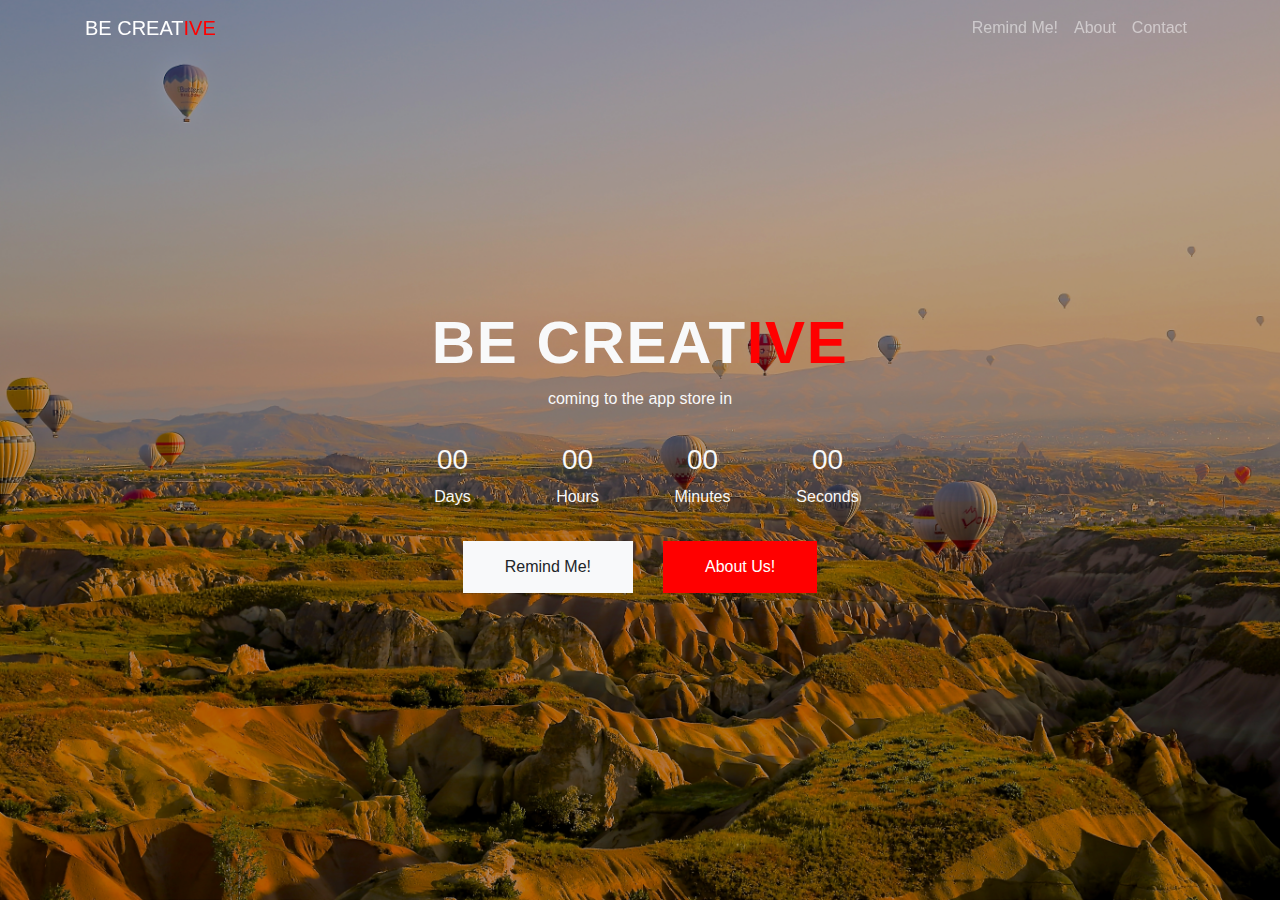
<file: index.html>
<!DOCTYPE html>
<html lang="en">
<head>
    <meta charset="UTF-8">
    <meta name="viewport" content="width=device-width, initial-scale=1.0">
    <meta http-equiv="X-UA-Compatible" content="ie=edge">
    <title>Be Creative</title>
    <link rel="stylesheet" href="vendor/bootstrap/css/bootstrap.min.css">
    <link rel="stylesheet" href="css/styles.css">
</head>
<body>
    <nav class="navbar fixed-top navbar-expand-sm navbar-dark bg-dark">
        <div class="container">
            <a href="#" class="navbar-brand text-uppercase">Be Creat<span class="aw-ending">ive</span></a>
            <button class="navbar-toggler" type="button" data-toggle="collapse" data-target="#navbarToggler" aria-controls="navbarToggler" aria-expanded="false" aria-label="Toggle navigation">
                <span class="navbar-toggler-icon"></span>
            </button>
            <div class="collapse navbar-collapse" id="navbarToggler">
                <ul class="navbar-nav ml-auto">
                    <li class="nav-item">
                        <a href="#" class="nav-link" data-toggle="modal" data-target="#newsletterModal">Remind Me!</a>
                    </li>
                    <li class="nav-item">
                        <a href="#" class="nav-link" data-toggle="collapse" data-target="#showAbout" aria-expanded="false" aria-controls="showAbout">About</a>
                    </li>
                    <li class="nav-item">
                        <a href="#" class="nav-link" data-toggle="modal" data-target="#contactModal" aria-expanded="false" aria-controls="contactModal">Contact</a>
                    </li>
                </ul>
            </div>
        </div>
    </nav>

    <section id="home-section" class="text-light">
        <div class="d-flex flex-column align-items-center justify-content-center aw-vertical-align">
            <h1 class="text-uppercase aw-heading">Be Creat<span class="aw-ending">ive</span></h1>
            <p class="text-lowercase">coming to the app store in</p>
            <div id="countdown" class="row my-sm-3 aw-countdown">
                <div class="col-3 d-flex flex-column align-items-center">
                    <h3 id="time-days">00</h3>
                    <p>Days</p>
                </div>
                <div class="col-3 d-flex flex-column align-items-center">
                    <h3 id="time-hours">00</h3>
                    <p>Hours</p>
                </div>
                <div class="col-3 d-flex flex-column align-items-center">
                    <h3 id="time-minutes">00</h3>
                    <p>Minutes</p>
                </div>
                <div class="col-3 d-flex flex-column align-items-center">
                    <h3 id="time-seconds">00</h3>
                    <p>Seconds</p>
                </div>
            </div>
            <div class="row">
                <div class="col">
                    <button id="btnRemindMe" class="btn btn-light rounded-0 aw-padding" type="button" data-toggle="modal" data-target="#newsletterModal">Remind Me!</button>
                </div>
                <div class="col">
                    <button id="btnAboutUs" class="btn btn-danger rounded-0 aw-padding" type="button" data-toggle="collapse" data-target="#showAbout" aria-expanded="false" aria-controls="showAbout">About Us!</button>
                </div>
            </div>
            <div id="showAbout" class="collapse mt-2 mt-sm-5">
                <div class="text-center border border-light p-2 p-sm-3 ">
                    Lorem ipsum dolor sit amet, consectetur adipisicing elit. Accusantium id, cumque placeat repellendus rerum sit! In optio doloribus laudantium! Doloremque magni facere enim laudantium provident?
                </div>
            </div>
        </div>
    </section>

    <!-- Newsletter Modal -->
    <div id="newsletterModal" class="modal fade" tabindex="-1" role="dialog" aria-labelledby="newsletterModal" aria-hidden="true">
        <div class="modal-dialog d-flex flex-column justify-content-center" role="document">
            <div class="modal-content">
                <div class="modal-header">
                    <h5 class="modal-title">Newsletter</h5>
                    <button type="button" class="close ml-auto" data-dismiss="modal" aria-label="Close">
                        <span aria-hidden="true">&times;</span>
                    </button>
                </div>
                <div class="modal-body">
                    <form>
                        <div class="form-group">
                            <div class="input-group">
                                <input type="text" class="form-control rounded-0" placeholder="enter your email" aria-label="enter your email">
                                <span class="input-group-btn">
                                    <button type="button" class="btn btn-danger btn-danger-override text-uppercase rounded-0" data-dismiss="modal" aria-label="close">Send</button>
                                </span>
                            </div>
                        </div>
                    </form>
                </div>
            </div>
        </div>
    </div>

    <!-- Contact Modal -->
    <div id="contactModal" class="modal fade" tabindex="-1" role="dialog" aria-labelledby="contactModal" aria-hidden="true">
        <div class="modal-dialog d-flex flex-column justify-content-center" role="document">
            <div class="modal-content">
                <div class="modal-header">
                    <h5 class="modal-title">Contact Us!</h5>
                    <button type="button" class="close ml-auto" data-dismiss="modal" aria-label="close">
                        <span aria-hidden="true">&times;</span>
                    </button>
                </div>
                <div class="modal-body">
                    <form>
                        <div class="form-group">
                            <textarea class="form-control" rows="5" placeholder="enter your message"></textarea>
                        </div>
                        <div class="form-group">
                            <div class="input-group">
                                <input type="text" class="form-control rounded-0" placeholder="enter your email" aria-label="enter your email">
                                <span class="input-group-btn">
                                    <button type="button" class="btn btn-danger btn-danger-override text-uppercase rounded-0" data-dismiss="modal">Send</button>
                                </span>
                            </div>
                        </div>
                    </form>
                </div>
            </div>
        </div>
    </div>

    <script src="https://code.jquery.com/jquery-3.3.1.slim.min.js" integrity="sha384-q8i/X+965DzO0rT7abK41JStQIAqVgRVzpbzo5smXKp4YfRvH+8abtTE1Pi6jizo" crossorigin="anonymous"></script>
    <script src="https://cdnjs.cloudflare.com/ajax/libs/popper.js/1.14.3/umd/popper.min.js" integrity="sha384-ZMP7rVo3mIykV+2+9J3UJ46jBk0WLaUAdn689aCwoqbBJiSnjAK/l8WvCWPIPm49" crossorigin="anonymous"></script>
    <script src="vendor/bootstrap/js/bootstrap.min.js"></script>
    <script src="js/countdown.js"></script>


    
</body>
</html>
</file>
<file: css/styles.css>
.navbar {
    background: rgba(0,0,0,0.8) !important;
}

#home-section {
    background: url("../img/daniela-cuevas-21225.jpg") no-repeat;
    background-size: cover;
    height: 100vh;
}

.aw-vertical-align {
    background-color: rgba(0,0,0,0.3);
    height: 100vh;
}

.aw-heading {
    font-weight: 900;
    font-size: 2.125rem;
    letter-spacing: 0.10rem;
}

.aw-ending {
    color: red;
}

#btnRemindMe {
    border: 2px solid #f8f9fa;
}

#btnAboutUs {
    border: 2px solid red;
}

.btn-light:hover {
    background: transparent;
    color: #f8f9fa;
}

.btn-danger {
    background: red;
}

.btn-danger:hover {
    background: transparent;
}

.btn-danger-override {
    letter-spacing: 0.10rem;
}

.btn-danger-override:hover {
    color: black;
}

.modal-dialog {
    min-height: calc(100vh - 60px);
    overflow: auto;
}

.aw-about {
    width: 18rem;
}

@media (min-width: 576px) {
    .navbar {
        background: transparent !important;
    }
    .aw-heading {
        font-weight: 900;
        font-size: 3.75rem;
    }
    .aw-countdown {
        width: 31.25rem;
    }
    .aw-padding {
        padding: 0.75rem 2.5rem;
    }
    .aw-about {
        width: 30rem;
    }
}
</file>
